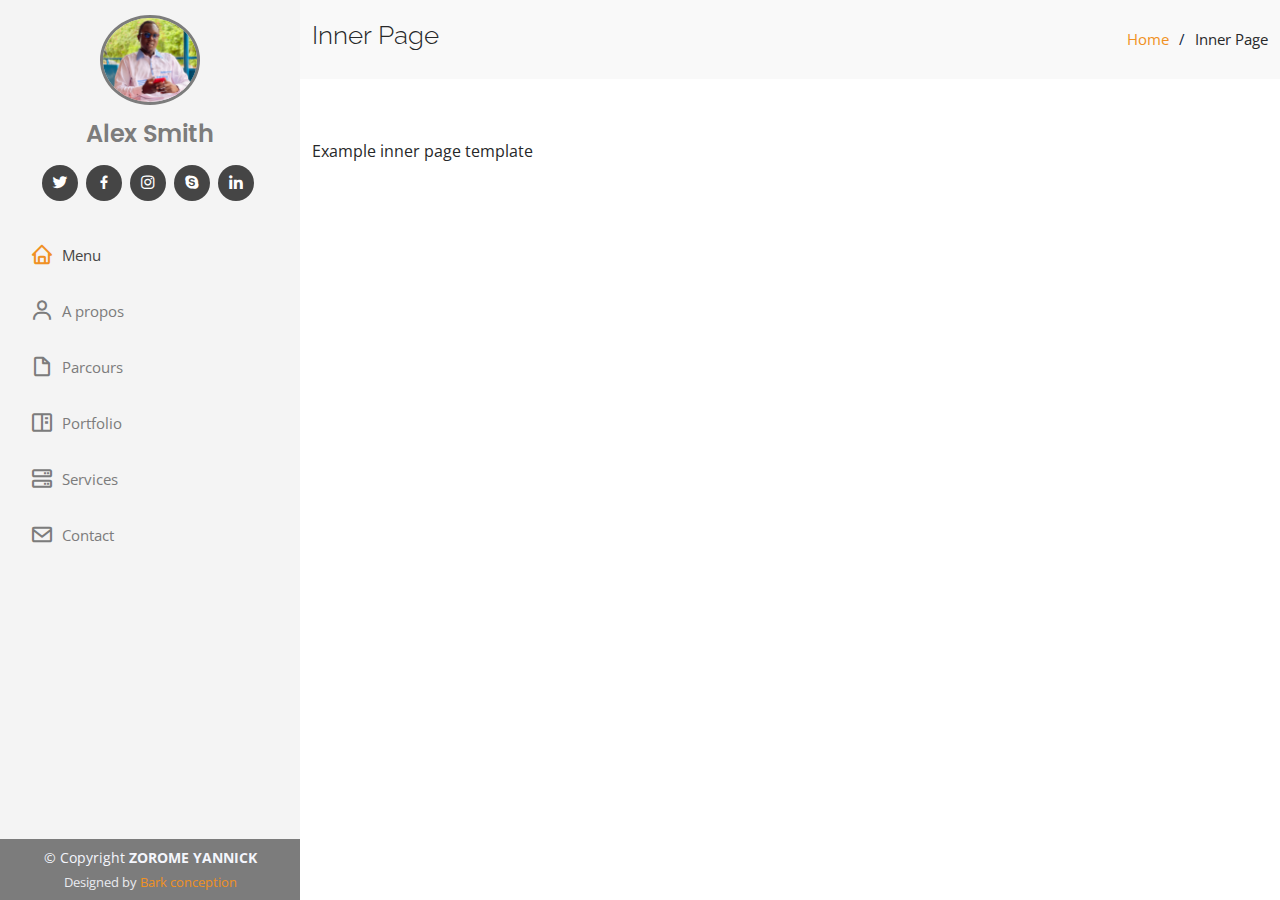
<file: inner-page.html>
<!DOCTYPE html>
<html lang="en">

<head>
  <meta charset="utf-8">
  <meta content="width=device-width, initial-scale=1.0" name="viewport">

  <title>Inner Page - iPortfolio Bootstrap Template</title>
  <meta content="" name="description">
  <meta content="" name="keywords">

  <!-- Favicons -->
  <link href="assets/img/favicon.png" rel="icon">
  <link href="assets/img/apple-touch-icon.png" rel="apple-touch-icon">

  <!-- Google Fonts -->
  <link href="https://fonts.googleapis.com/css?family=Open+Sans:300,300i,400,400i,600,600i,700,700i|Raleway:300,300i,400,400i,500,500i,600,600i,700,700i|Poppins:300,300i,400,400i,500,500i,600,600i,700,700i" rel="stylesheet">

  <!-- Vendor CSS Files -->
  <link href="assets/vendor/aos/aos.css" rel="stylesheet">
  <link href="assets/vendor/bootstrap/css/bootstrap.min.css" rel="stylesheet">
  <link href="assets/vendor/bootstrap-icons/bootstrap-icons.css" rel="stylesheet">
  <link href="assets/vendor/boxicons/css/boxicons.min.css" rel="stylesheet">
  <link href="assets/vendor/glightbox/css/glightbox.min.css" rel="stylesheet">
  <link href="assets/vendor/swiper/swiper-bundle.min.css" rel="stylesheet">

  <!-- Template Main CSS File -->
  <link href="assets/css/style.css" rel="stylesheet">

  <!-- =======================================================
  * Template Name: iPortfolio - v3.6.0
  * Template URL: https://bootstrapmade.com/iportfolio-bootstrap-portfolio-websites-template/
  * Author: BootstrapMade.com
  * License: https://bootstrapmade.com/license/
  ======================================================== -->
</head>

<body>

  <!-- ======= Mobile nav toggle button ======= -->
  <i class="bi bi-list mobile-nav-toggle d-xl-none"></i>

  <!-- ======= Header ======= -->
  <header id="header">
    <div class="d-flex flex-column">

      <div class="profile">
        <img src="assets/img/profile-img.jpg" alt="" class="img-fluid rounded-circle">
        <h1 class="text-light"><a href="index.html">Alex Smith</a></h1>
        <div class="social-links mt-3 text-center">
          <a href="#" class="twitter"><i class="bx bxl-twitter"></i></a>
          <a href="#" class="facebook"><i class="bx bxl-facebook"></i></a>
          <a href="#" class="instagram"><i class="bx bxl-instagram"></i></a>
          <a href="#" class="google-plus"><i class="bx bxl-skype"></i></a>
          <a href="#" class="linkedin"><i class="bx bxl-linkedin"></i></a>
        </div>
      </div>

      <nav id="navbar" class="nav-menu navbar">
        <ul>
          <li><a href="#hero" class="nav-link scrollto active"><i class="bx bx-home"></i> <span>Menu</span></a></li>
          <li><a href="#about" class="nav-link scrollto"><i class="bx bx-user"></i> <span>A propos</span></a></li>
          <li><a href="#resume" class="nav-link scrollto"><i class="bx bx-file-blank"></i> <span>Parcours</span></a></li>
          <li><a href="#portfolio" class="nav-link scrollto"><i class="bx bx-book-content"></i> <span>Portfolio</span></a></li>
          <li><a href="#services" class="nav-link scrollto"><i class="bx bx-server"></i> <span>Services</span></a></li>
          <li><a href="#contact" class="nav-link scrollto"><i class="bx bx-envelope"></i> <span>Contact</span></a></li>
        </ul>
      </nav><!-- .nav-menu -->
    </div>
  </header><!-- End Header -->

  <main id="main">

    <!-- ======= Breadcrumbs ======= -->
    <section class="breadcrumbs">
      <div class="container">

        <div class="d-flex justify-content-between align-items-center">
          <h2>Inner Page</h2>
          <ol>
            <li><a href="index.html">Home</a></li>
            <li>Inner Page</li>
          </ol>
        </div>

      </div>
    </section><!-- End Breadcrumbs -->

    <section class="inner-page">
      <div class="container">
        <p>
          Example inner page template
        </p>
      </div>
    </section>

  </main><!-- End #main -->

  <!-- ======= Footer ======= -->
  <footer id="footer">
    <div class="container">
      <div class="copyright">
        &copy; Copyright <strong><span>ZOROME YANNICK</span></strong>
      </div>
      <div class="credits">
        <!-- All the links in the footer should remain intact. -->
        <!-- You can delete the links only if you purchased the pro version. -->
        <!-- Licensing information: https://bootstrapmade.com/license/ -->
        <!-- Purchase the pro version with working PHP/AJAX contact form: https://bootstrapmade.com/iportfolio-bootstrap-portfolio-websites-template/ -->
        Designed by <a href="#">Bark conception</a>
      </div>
    </div>
  </footer><!-- End  Footer -->

  <a href="#" class="back-to-top d-flex align-items-center justify-content-center"><i class="bi bi-arrow-up-short"></i></a>

  <!-- Vendor JS Files -->
  <script src="assets/vendor/aos/aos.js"></script>
  <script src="assets/vendor/bootstrap/js/bootstrap.bundle.min.js"></script>
  <script src="assets/vendor/glightbox/js/glightbox.min.js"></script>
  <script src="assets/vendor/isotope-layout/isotope.pkgd.min.js"></script>
  <script src="assets/vendor/php-email-form/validate.js"></script>
  <script src="assets/vendor/purecounter/purecounter.js"></script>
  <script src="assets/vendor/swiper/swiper-bundle.min.js"></script>
  <script src="assets/vendor/typed.js/typed.min.js"></script>
  <script src="assets/vendor/waypoints/noframework.waypoints.js"></script>

  <!-- Template Main JS File -->
  <script src="assets/js/main.js"></script>

</body>

</html>
</file>
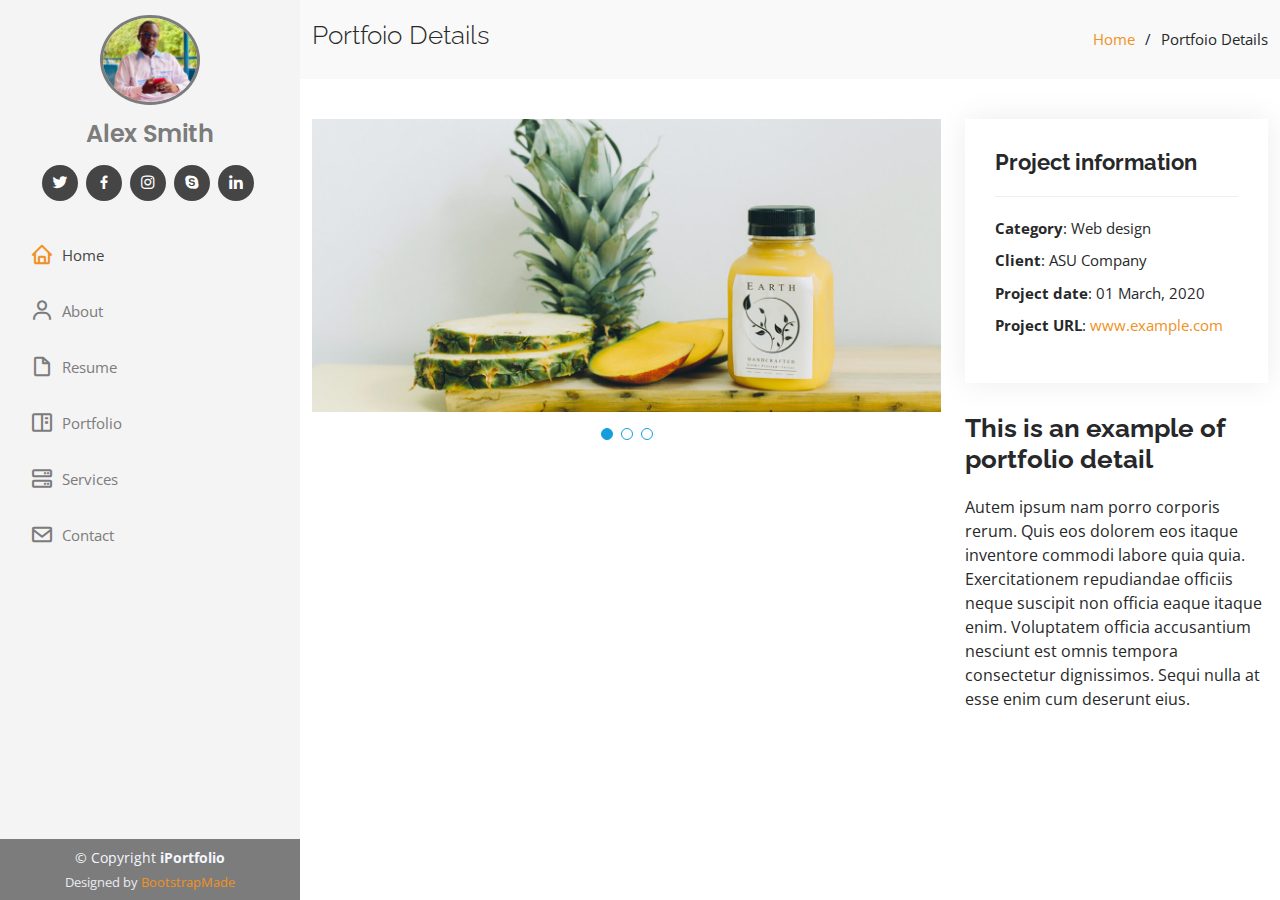
<file: portfolio-details.html>
<!DOCTYPE html>
<html lang="en">

<head>
  <meta charset="utf-8">
  <meta content="width=device-width, initial-scale=1.0" name="viewport">

  <title>Portfolio Details - iPortfolio Bootstrap Template</title>
  <meta content="" name="description">
  <meta content="" name="keywords">

  <!-- Favicons -->
  <link href="assets/img/favicon.png" rel="icon">
  <link href="assets/img/apple-touch-icon.png" rel="apple-touch-icon">

  <!-- Google Fonts -->
  <link href="https://fonts.googleapis.com/css?family=Open+Sans:300,300i,400,400i,600,600i,700,700i|Raleway:300,300i,400,400i,500,500i,600,600i,700,700i|Poppins:300,300i,400,400i,500,500i,600,600i,700,700i" rel="stylesheet">

  <!-- Vendor CSS Files -->
  <link href="assets/vendor/aos/aos.css" rel="stylesheet">
  <link href="assets/vendor/bootstrap/css/bootstrap.min.css" rel="stylesheet">
  <link href="assets/vendor/bootstrap-icons/bootstrap-icons.css" rel="stylesheet">
  <link href="assets/vendor/boxicons/css/boxicons.min.css" rel="stylesheet">
  <link href="assets/vendor/glightbox/css/glightbox.min.css" rel="stylesheet">
  <link href="assets/vendor/swiper/swiper-bundle.min.css" rel="stylesheet">

  <!-- Template Main CSS File -->
  <link href="assets/css/style.css" rel="stylesheet">

  <!-- =======================================================
  * Template Name: iPortfolio - v3.6.0
  * Template URL: https://bootstrapmade.com/iportfolio-bootstrap-portfolio-websites-template/
  * Author: BootstrapMade.com
  * License: https://bootstrapmade.com/license/
  ======================================================== -->
</head>

<body>

  <!-- ======= Mobile nav toggle button ======= -->
  <i class="bi bi-list mobile-nav-toggle d-xl-none"></i>

  <!-- ======= Header ======= -->
  <header id="header">
    <div class="d-flex flex-column">

      <div class="profile">
        <img src="assets/img/profile-img.jpg" alt="" class="img-fluid rounded-circle">
        <h1 class="text-light"><a href="index.html">Alex Smith</a></h1>
        <div class="social-links mt-3 text-center">
          <a href="#" class="twitter"><i class="bx bxl-twitter"></i></a>
          <a href="#" class="facebook"><i class="bx bxl-facebook"></i></a>
          <a href="#" class="instagram"><i class="bx bxl-instagram"></i></a>
          <a href="#" class="google-plus"><i class="bx bxl-skype"></i></a>
          <a href="#" class="linkedin"><i class="bx bxl-linkedin"></i></a>
        </div>
      </div>

      <nav id="navbar" class="nav-menu navbar">
        <ul>
          <li><a href="#hero" class="nav-link scrollto active"><i class="bx bx-home"></i> <span>Home</span></a></li>
          <li><a href="#about" class="nav-link scrollto"><i class="bx bx-user"></i> <span>About</span></a></li>
          <li><a href="#resume" class="nav-link scrollto"><i class="bx bx-file-blank"></i> <span>Resume</span></a></li>
          <li><a href="#portfolio" class="nav-link scrollto"><i class="bx bx-book-content"></i> <span>Portfolio</span></a></li>
          <li><a href="#services" class="nav-link scrollto"><i class="bx bx-server"></i> <span>Services</span></a></li>
          <li><a href="#contact" class="nav-link scrollto"><i class="bx bx-envelope"></i> <span>Contact</span></a></li>
        </ul>
      </nav><!-- .nav-menu -->
    </div>
  </header><!-- End Header -->

  <main id="main">

    <!-- ======= Breadcrumbs ======= -->
    <section id="breadcrumbs" class="breadcrumbs">
      <div class="container">

        <div class="d-flex justify-content-between align-items-center">
          <h2>Portfoio Details</h2>
          <ol>
            <li><a href="index.html">Home</a></li>
            <li>Portfoio Details</li>
          </ol>
        </div>

      </div>
    </section><!-- End Breadcrumbs -->

    <!-- ======= Portfolio Details Section ======= -->
    <section id="portfolio-details" class="portfolio-details">
      <div class="container">

        <div class="row gy-4">

          <div class="col-lg-8">
            <div class="portfolio-details-slider swiper">
              <div class="swiper-wrapper align-items-center">

                <div class="swiper-slide">
                  <img src="assets/img/portfolio/portfolio-details-1.jpg" alt="">
                </div>

                <div class="swiper-slide">
                  <img src="assets/img/portfolio/portfolio-details-2.jpg" alt="">
                </div>

                <div class="swiper-slide">
                  <img src="assets/img/portfolio/portfolio-details-3.jpg" alt="">
                </div>

              </div>
              <div class="swiper-pagination"></div>
            </div>
          </div>

          <div class="col-lg-4">
            <div class="portfolio-info">
              <h3>Project information</h3>
              <ul>
                <li><strong>Category</strong>: Web design</li>
                <li><strong>Client</strong>: ASU Company</li>
                <li><strong>Project date</strong>: 01 March, 2020</li>
                <li><strong>Project URL</strong>: <a href="#">www.example.com</a></li>
              </ul>
            </div>
            <div class="portfolio-description">
              <h2>This is an example of portfolio detail</h2>
              <p>
                Autem ipsum nam porro corporis rerum. Quis eos dolorem eos itaque inventore commodi labore quia quia. Exercitationem repudiandae officiis neque suscipit non officia eaque itaque enim. Voluptatem officia accusantium nesciunt est omnis tempora consectetur dignissimos. Sequi nulla at esse enim cum deserunt eius.
              </p>
            </div>
          </div>

        </div>

      </div>
    </section><!-- End Portfolio Details Section -->

  </main><!-- End #main -->

  <!-- ======= Footer ======= -->
  <footer id="footer">
    <div class="container">
      <div class="copyright">
        &copy; Copyright <strong><span>iPortfolio</span></strong>
      </div>
      <div class="credits">
        <!-- All the links in the footer should remain intact. -->
        <!-- You can delete the links only if you purchased the pro version. -->
        <!-- Licensing information: https://bootstrapmade.com/license/ -->
        <!-- Purchase the pro version with working PHP/AJAX contact form: https://bootstrapmade.com/iportfolio-bootstrap-portfolio-websites-template/ -->
        Designed by <a href="https://bootstrapmade.com/">BootstrapMade</a>
      </div>
    </div>
  </footer><!-- End  Footer -->

  <a href="#" class="back-to-top d-flex align-items-center justify-content-center"><i class="bi bi-arrow-up-short"></i></a>

  <!-- Vendor JS Files -->
  <script src="assets/vendor/aos/aos.js"></script>
  <script src="assets/vendor/bootstrap/js/bootstrap.bundle.min.js"></script>
  <script src="assets/vendor/glightbox/js/glightbox.min.js"></script>
  <script src="assets/vendor/isotope-layout/isotope.pkgd.min.js"></script>
  <script src="assets/vendor/php-email-form/validate.js"></script>
  <script src="assets/vendor/purecounter/purecounter.js"></script>
  <script src="assets/vendor/swiper/swiper-bundle.min.js"></script>
  <script src="assets/vendor/typed.js/typed.min.js"></script>
  <script src="assets/vendor/waypoints/noframework.waypoints.js"></script>

  <!-- Template Main JS File -->
  <script src="assets/js/main.js"></script>

</body>

</html>
</file>
<file: assets/css/style.css>
/**
* Template Name: iPortfolio - v3.6.0
* Template URL: https://bootstrapmade.com/iportfolio-bootstrap-portfolio-websites-template/
* Author: BootstrapMade.com
* License: https://bootstrapmade.com/license/
*/

/*--------------------------------------------------------------
# General
--------------------------------------------------------------*/
body {
          font-family: "Open Sans", sans-serif;
          color: #272829;
}

a {
          color: #f09123;
          text-decoration: none;
}

a:hover {
          color: #37b3ed;
          text-decoration: none;
}

h1,
h2,
h3,
h4,
h5,
h6 {
          font-family: "Raleway", sans-serif;
}

/*--------------------------------------------------------------
# Back to top button
--------------------------------------------------------------*/
.back-to-top {
          position: fixed;
          visibility: hidden;
          opacity: 0;
          right: 15px;
          bottom: 15px;
          z-index: 996;
          background: #454545;
          width: 40px;
          height: 40px;
          border-radius: 50px;
          transition: all 0.4s;
}
.back-to-top i {
          font-size: 28px;
          color: #fff;
          line-height: 0;
}
.back-to-top:hover {
          background: #fd7e14;
          color: #fff;
}
.back-to-top.active {
          visibility: visible;
          opacity: 1;
}

/*--------------------------------------------------------------
# Header
--------------------------------------------------------------*/
#header {
          position: fixed;
          top: 0;
          left: 0;
          bottom: 0;
          width: 300px;
          transition: all ease-in-out 0.5s;
          z-index: 9997;
          transition: all 0.5s;
          padding: 0 15px;
          background: #f4f4f4;
          overflow-y: auto;
}
#header .profile img {
          margin: 15px auto;
          display: block;
          width: 100px;
          border: 3px solid #7c7c7c;
}
#header .profile h1 {
          font-size: 24px;
          margin: 0;
          padding: 0;
          font-weight: 600;
          -moz-text-align-last: center;
          text-align-last: center;
          font-family: "Poppins", sans-serif;
}
#header .profile h1 a,
#header .profile h1 a:hover {
          color: #7c7c7c;
          text-decoration: none;
}
#header .profile .social-links a {
          font-size: 18px;
          display: inline-block;
          background: #454545;
          color: #fff;
          line-height: 1;
          padding: 8px 0;
          margin-right: 4px;
          border-radius: 50%;
          text-align: center;
          width: 36px;
          height: 36px;
          transition: 0.3s;
}
#header .profile .social-links a:hover {
          background: #f09123;
          color: #fff;
          text-decoration: none;
}

#main {
          margin-left: 300px;
}

@media (max-width: 1199px) {
          #header {
                    left: -300px;
          }

          #main {
                    margin-left: 0;
          }
}
/*--------------------------------------------------------------
# Navigation Menu
--------------------------------------------------------------*/
/* Desktop Navigation */
.nav-menu {
          padding: 30px 0 0 0;
}
.nav-menu * {
          margin: 0;
          padding: 0;
          list-style: none;
}
.nav-menu > ul > li {
          position: relative;
          white-space: nowrap;
}
.nav-menu a,
.nav-menu a:focus {
          display: flex;
          align-items: center;
          color: #7c7c7c;
          padding: 12px 15px;
          margin-bottom: 8px;
          transition: 0.3s;
          font-size: 15px;
}
.nav-menu a i,
.nav-menu a:focus i {
          font-size: 24px;
          padding-right: 8px;
          color: #7c7c7c;
}
.nav-menu a:hover,
.nav-menu .active,
.nav-menu .active:focus,
.nav-menu li:hover > a {
          text-decoration: none;
          color: #454545;
}
.nav-menu a:hover i,
.nav-menu .active i,
.nav-menu .active:focus i,
.nav-menu li:hover > a i {
          color: #f09123;
}

/* Mobile Navigation */
.mobile-nav-toggle {
          position: fixed;
          right: 15px;
          top: 15px;
          z-index: 9998;
          border: 0;
          font-size: 24px;
          transition: all 0.4s;
          outline: none !important;
          background-color: #149ddd;
          color: #fff;
          width: 40px;
          height: 40px;
          display: inline-flex;
          align-items: center;
          justify-content: center;
          line-height: 0;
          border-radius: 50px;
          cursor: pointer;
}

.mobile-nav-active {
          overflow: hidden;
}
.mobile-nav-active #header {
          left: 0;
}

/*--------------------------------------------------------------
# Hero Section
--------------------------------------------------------------*/
#hero {
          width: 100%;
          height: 100vh;
          background: url("../img/hero-bg.jpg") top center;
          background-size: cover;
}
#hero:before {
          content: "";
          background: rgba(5, 13, 24, 0.3);
          position: absolute;
          bottom: 0;
          top: 0;
          left: 0;
          right: 0;
          z-index: 1;
}
#hero .hero-container {
          position: relative;
          z-index: 2;
          min-width: 300px;
}
#hero h1 {
          margin: 0 0 10px 0;
          font-size: 64px;
          font-weight: 700;
          line-height: 56px;
          color: #fff;
}
#hero p {
          color: #fff;
          margin-bottom: 50px;
          font-size: 26px;
          font-family: "Poppins", sans-serif;
}
#hero p span {
          color: #abb8c3;
          padding-bottom: 4px;
          letter-spacing: 1px;
          border-bottom: 3px solid #149ddd;
}
@media (min-width: 1024px) {
          #hero {
                    background-attachment: fixed;
          }
}
@media (max-width: 768px) {
          #hero h1 {
                    font-size: 28px;
                    line-height: 36px;
          }
          #hero h2 {
                    font-size: 18px;
                    line-height: 24px;
                    margin-bottom: 30px;
          }
}

/*--------------------------------------------------------------
# Sections General
--------------------------------------------------------------*/
section {
          padding: 60px 0;
          overflow: hidden;
}

.section-bg {
          background: #f5f8fd;
}

.section-title {
          padding-bottom: 30px;
}
.section-title h2 {
          font-size: 32px;
          font-weight: bold;
          margin-bottom: 20px;
          padding-bottom: 20px;
          position: relative;
          color: #454545;
}
.section-title h2::after {
          content: "";
          position: absolute;
          display: block;
          width: 50px;
          height: 3px;
          background: #7c7c7c;
          bottom: 0;
          left: 0;
}
.section-title p {
          margin-bottom: 0;
}

/*--------------------------------------------------------------
# About
--------------------------------------------------------------*/
.about .content h3 {
          font-weight: 700;
          font-size: 26px;
          color: #173b6c;
}
.about .content ul {
          list-style: none;
          padding: 0;
}
.about .content ul li {
          margin-bottom: 20px;
          display: flex;
          align-items: center;
}
.about .content ul strong {
          margin-right: 10px;
}
.about .content ul i {
          font-size: 16px;
          margin-right: 5px;
          color: #149ddd;
          line-height: 0;
}
.about .content p:last-child {
          margin-bottom: 0;
}

/*--------------------------------------------------------------
# Facts
--------------------------------------------------------------*/
.facts {
          padding-bottom: 30px;
}
.facts .count-box {
          padding: 30px;
          width: 100%;
}
.facts .count-box i {
          display: block;
          font-size: 44px;
          color: #149ddd;
          float: left;
          line-height: 0;
}
.facts .count-box span {
          font-size: 48px;
          line-height: 40px;
          display: block;
          font-weight: 700;
          color: #050d18;
          margin-left: 60px;
}
.facts .count-box p {
          padding: 15px 0 0 0;
          margin: 0 0 0 60px;
          font-family: "Raleway", sans-serif;
          font-size: 14px;
          color: #122f57;
}
.facts .count-box a {
          font-weight: 600;
          display: block;
          margin-top: 20px;
          color: #122f57;
          font-size: 15px;
          font-family: "Poppins", sans-serif;
          transition: ease-in-out 0.3s;
}
.facts .count-box a:hover {
          color: #1f5297;
}

/*--------------------------------------------------------------
# Akills
--------------------------------------------------------------*/
.skills .progress {
          height: 60px;
          display: block;
          background: none;
          border-radius: 0;
}
.skills .progress .skill {
          padding: 0;
          margin: 0 0 6px 0;
          text-transform: uppercase;
          display: block;
          font-weight: 600;
          font-family: "Poppins", sans-serif;
          color: #050d18;
}
.skills .progress .skill .val {
          float: right;
          font-style: normal;
}
.skills .progress-bar-wrap {
          background: #dce8f8;
          height: 10px;
}
.skills .progress-bar {
          width: 1px;
          height: 10px;
          transition: 0.9s;
          background-color: #149ddd;
}

/*--------------------------------------------------------------
# Resume
--------------------------------------------------------------*/
.resume .resume-title {
          font-size: 26px;
          font-weight: 700;
          margin-top: 20px;
          margin-bottom: 20px;
          color: #050d18;
}
.resume .resume-item {
          padding: 0 0 20px 20px;
          margin-top: -2px;
          border-left: 2px solid #1f5297;
          position: relative;
}
.resume .resume-item h4 {
          line-height: 18px;
          font-size: 18px;
          font-weight: 600;
          text-transform: uppercase;
          font-family: "Poppins", sans-serif;
          color: #050d18;
          margin-bottom: 10px;
}
.resume .resume-item h5 {
          font-size: 16px;
          background: #e4edf9;
          padding: 5px 15px;
          display: inline-block;
          font-weight: 600;
          margin-bottom: 10px;
}
.resume .resume-item ul {
          padding-left: 20px;
}
.resume .resume-item ul li {
          padding-bottom: 10px;
}
.resume .resume-item:last-child {
          padding-bottom: 0;
}
.resume .resume-item::before {
          content: "";
          position: absolute;
          width: 16px;
          height: 16px;
          border-radius: 50px;
          left: -9px;
          top: 0;
          background: #fff;
          border: 2px solid #1f5297;
}

/*--------------------------------------------------------------
# Portfolio
--------------------------------------------------------------*/
.portfolio .portfolio-item {
          margin-bottom: 30px;
}
.portfolio #portfolio-flters {
          padding: 0;
          margin: 0 auto 35px auto;
          list-style: none;
          text-align: center;
          background: #fff;
          border-radius: 50px;
          padding: 2px 15px;
}
.portfolio #portfolio-flters li {
          cursor: pointer;
          display: inline-block;
          padding: 10px 15px 8px 15px;
          font-size: 14px;
          font-weight: 600;
          line-height: 1;
          text-transform: uppercase;
          color: #272829;
          margin-bottom: 5px;
          transition: all 0.3s ease-in-out;
}
.portfolio #portfolio-flters li:hover,
.portfolio #portfolio-flters li.filter-active {
          color: #fd7e14;
}
.portfolio #portfolio-flters li:last-child {
          margin-right: 0;
}
.portfolio .portfolio-wrap {
          transition: 0.3s;
          position: relative;
          overflow: hidden;
          z-index: 1;
}
.portfolio .portfolio-wrap::before {
          content: "";
          background: rgba(255, 255, 255, 0.5);
          position: absolute;
          left: 0;
          right: 0;
          top: 0;
          bottom: 0;
          transition: all ease-in-out 0.3s;
          z-index: 2;
          opacity: 0;
}
.portfolio .portfolio-wrap .portfolio-links {
          opacity: 1;
          left: 0;
          right: 0;
          bottom: -60px;
          z-index: 3;
          position: absolute;
          transition: all ease-in-out 0.3s;
          display: flex;
          justify-content: center;
}
.portfolio .portfolio-wrap .portfolio-links a {
          color: #fff;
          font-size: 28px;
          text-align: center;
          background: #7c7c7c;
          transition: 0.3s;
          width: 50%;
}
.portfolio .portfolio-wrap .portfolio-links a:hover {
          background: #fd7e14;
}
.portfolio .portfolio-wrap .portfolio-links a + a {
          border-left: 1px solid #37b3ed;
}
.portfolio .portfolio-wrap:hover::before {
          top: 0;
          left: 0;
          right: 0;
          bottom: 0;
          opacity: 1;
}
.portfolio .portfolio-wrap:hover .portfolio-links {
          opacity: 1;
          bottom: 0;
}

/*--------------------------------------------------------------
# Portfolio Details
--------------------------------------------------------------*/
.portfolio-details {
          padding-top: 40px;
}
.portfolio-details .portfolio-details-slider img {
          width: 100%;
}
.portfolio-details .portfolio-details-slider .swiper-pagination {
          margin-top: 20px;
          position: relative;
}
.portfolio-details
          .portfolio-details-slider
          .swiper-pagination
          .swiper-pagination-bullet {
          width: 12px;
          height: 12px;
          background-color: #fff;
          opacity: 1;
          border: 1px solid #149ddd;
}
.portfolio-details
          .portfolio-details-slider
          .swiper-pagination
          .swiper-pagination-bullet-active {
          background-color: #149ddd;
}
.portfolio-details .portfolio-info {
          padding: 30px;
          box-shadow: 0px 0 30px rgba(5, 13, 24, 0.08);
}
.portfolio-details .portfolio-info h3 {
          font-size: 22px;
          font-weight: 700;
          margin-bottom: 20px;
          padding-bottom: 20px;
          border-bottom: 1px solid #eee;
}
.portfolio-details .portfolio-info ul {
          list-style: none;
          padding: 0;
          font-size: 15px;
}
.portfolio-details .portfolio-info ul li + li {
          margin-top: 10px;
}
.portfolio-details .portfolio-description {
          padding-top: 30px;
}
.portfolio-details .portfolio-description h2 {
          font-size: 26px;
          font-weight: 700;
          margin-bottom: 20px;
}
.portfolio-details .portfolio-description p {
          padding: 0;
}

/*--------------------------------------------------------------
# Services
--------------------------------------------------------------*/
.services .icon-box {
          margin-bottom: 20px;
}
.services .icon {
          float: left;
          display: flex;
          align-items: center;
          justify-content: center;
          width: 54px;
          height: 54px;
          background: #454545;
          border-radius: 50%;
          transition: 0.5s;
          border: 1px solid #fd7e14;
}
.services .icon i {
          color: #fd7e14;
          font-size: 24px;
          line-height: 0;
}
.services .icon-box:hover .icon {
          background: #fff;
}
.services .icon-box:hover .icon i {
          color: #7c7c7c;
}
.services .title {
          margin-left: 80px;
          font-weight: 700;
          margin-bottom: 15px;
          font-size: 18px;
}
.services .title a {
          color: #343a40;
}
.services .title a:hover {
          color: #149ddd;
}
.services .description {
          margin-left: 80px;
          line-height: 24px;
          font-size: 14px;
}

/*--------------------------------------------------------------
# Testimonials
--------------------------------------------------------------*/
.testimonials .testimonials-carousel,
.testimonials .testimonials-slider {
          overflow: hidden;
}
.testimonials .testimonial-item {
          box-sizing: content-box;
          text-align: center;
          min-height: 320px;
}
.testimonials .testimonial-item .testimonial-img {
          width: 90px;
          border-radius: 50%;
          margin: 0 auto;
}
.testimonials .testimonial-item h3 {
          font-size: 18px;
          font-weight: bold;
          margin: 10px 0 5px 0;
          color: #111;
}
.testimonials .testimonial-item h4 {
          font-size: 14px;
          color: #999;
          margin: 0;
}
.testimonials .testimonial-item .quote-icon-left,
.testimonials .testimonial-item .quote-icon-right {
          color: #c3e8fa;
          font-size: 26px;
}
.testimonials .testimonial-item .quote-icon-left {
          display: inline-block;
          left: -5px;
          position: relative;
}
.testimonials .testimonial-item .quote-icon-right {
          display: inline-block;
          right: -5px;
          position: relative;
          top: 10px;
}
.testimonials .testimonial-item p {
          font-style: italic;
          margin: 0 15px 15px 15px;
          padding: 20px;
          background: #fff;
          position: relative;
          margin-bottom: 35px;
          border-radius: 6px;
          box-shadow: 0px 2px 15px rgba(0, 0, 0, 0.1);
}
.testimonials .testimonial-item p::after {
          content: "";
          width: 0;
          height: 0;
          border-top: 20px solid #fff;
          border-right: 20px solid transparent;
          border-left: 20px solid transparent;
          position: absolute;
          bottom: -20px;
          left: calc(50% - 20px);
}
.testimonials .swiper-pagination {
          margin-top: 20px;
          position: relative;
}
.testimonials .swiper-pagination .swiper-pagination-bullet {
          width: 12px;
          height: 12px;
          background-color: #fff;
          opacity: 1;
          border: 1px solid #149ddd;
}
.testimonials .swiper-pagination .swiper-pagination-bullet-active {
          background-color: #149ddd;
}

/*--------------------------------------------------------------
# Contact
--------------------------------------------------------------*/
.contact {
          padding-bottom: 130px;
}
.contact .info {
          padding: 30px;
          background: #fff;
          width: 100%;
          box-shadow: 0 0 24px 0 rgba(0, 0, 0, 0.12);
}
.contact .info i {
          font-size: 20px;
          color: #149ddd;
          float: left;
          width: 44px;
          height: 44px;
          background: #dff3fc;
          display: flex;
          justify-content: center;
          align-items: center;
          border-radius: 50px;
          transition: all 0.3s ease-in-out;
}
.contact .info h4 {
          padding: 0 0 0 60px;
          font-size: 22px;
          font-weight: 600;
          margin-bottom: 5px;
          color: #050d18;
}
.contact .info p {
          padding: 0 0 10px 60px;
          margin-bottom: 20px;
          font-size: 14px;
          color: #173b6c;
}
.contact .info .email p {
          padding-top: 5px;
}
.contact .info .social-links {
          padding-left: 60px;
}
.contact .info .social-links a {
          font-size: 18px;
          display: inline-block;
          background: #333;
          color: #fff;
          line-height: 1;
          padding: 8px 0;
          border-radius: 50%;
          text-align: center;
          width: 36px;
          height: 36px;
          transition: 0.3s;
          margin-right: 10px;
}
.contact .info .social-links a:hover {
          background: #149ddd;
          color: #fff;
}
.contact .info .email:hover i,
.contact .info .address:hover i,
.contact .info .phone:hover i {
          background: #149ddd;
          color: #fff;
}
.contact .php-email-form {
          width: 100%;
          padding: 30px;
          background: #fff;
          box-shadow: 0 0 24px 0 rgba(0, 0, 0, 0.12);
}
.contact .php-email-form .form-group {
          padding-bottom: 8px;
}
.contact .php-email-form .validate {
          display: none;
          color: red;
          margin: 0 0 15px 0;
          font-weight: 400;
          font-size: 13px;
}
.contact .php-email-form .error-message {
          display: none;
          color: #fff;
          background: #ed3c0d;
          text-align: left;
          padding: 15px;
          font-weight: 600;
}
.contact .php-email-form .error-message br + br {
          margin-top: 25px;
}
.contact .php-email-form .sent-message {
          display: none;
          color: #fff;
          background: #18d26e;
          text-align: center;
          padding: 15px;
          font-weight: 600;
}
.contact .php-email-form .loading {
          display: none;
          background: #fff;
          text-align: center;
          padding: 15px;
}
.contact .php-email-form .loading:before {
          content: "";
          display: inline-block;
          border-radius: 50%;
          width: 24px;
          height: 24px;
          margin: 0 10px -6px 0;
          border: 3px solid #18d26e;
          border-top-color: #eee;
          -webkit-animation: animate-loading 1s linear infinite;
          animation: animate-loading 1s linear infinite;
}
.contact .php-email-form .form-group {
          margin-bottom: 15px;
}
.contact .php-email-form label {
          padding-bottom: 8px;
}
.contact .php-email-form input,
.contact .php-email-form textarea {
          border-radius: 0;
          box-shadow: none;
          font-size: 14px;
}
.contact .php-email-form input {
          height: 44px;
}
.contact .php-email-form textarea {
          padding: 10px 15px;
}
.contact .php-email-form button[type="submit"] {
          background: #149ddd;
          border: 0;
          padding: 10px 24px;
          color: #fff;
          transition: 0.4s;
          border-radius: 4px;
}
.contact .php-email-form button[type="submit"]:hover {
          background: #37b3ed;
}
@-webkit-keyframes animate-loading {
          0% {
                    transform: rotate(0deg);
          }
          100% {
                    transform: rotate(360deg);
          }
}
@keyframes animate-loading {
          0% {
                    transform: rotate(0deg);
          }
          100% {
                    transform: rotate(360deg);
          }
}

/*--------------------------------------------------------------
# Breadcrumbs
--------------------------------------------------------------*/
.breadcrumbs {
          padding: 20px 0;
          background: #f9f9f9;
}
.breadcrumbs h2 {
          font-size: 26px;
          font-weight: 300;
}
.breadcrumbs ol {
          display: flex;
          flex-wrap: wrap;
          list-style: none;
          padding: 0;
          margin: 0;
          font-size: 15px;
}
.breadcrumbs ol li + li {
          padding-left: 10px;
}
.breadcrumbs ol li + li::before {
          display: inline-block;
          padding-right: 10px;
          color: #0e2442;
          content: "/";
}
@media (max-width: 768px) {
          .breadcrumbs .d-flex {
                    display: block !important;
          }
          .breadcrumbs ol {
                    display: block;
          }
          .breadcrumbs ol li {
                    display: inline-block;
          }
}

/*--------------------------------------------------------------
# Footer
--------------------------------------------------------------*/
#footer {
          padding: 8px;
          color: #f4f6fd;
          font-size: 14px;
          position: fixed;
          left: 0;
          bottom: 0;
          width: 300px;
          z-index: 9999;
          background: #7c7c7c;
}
#footer .copyright {
          text-align: center;
}
#footer .credits {
          padding-top: 5px;
          text-align: center;
          font-size: 13px;
          color: #eaebf0;
}
@media (max-width: 1199px) {
          #footer {
                    position: static;
                    width: auto;
                    padding-right: 20px 15px;
          }
}
</file>
